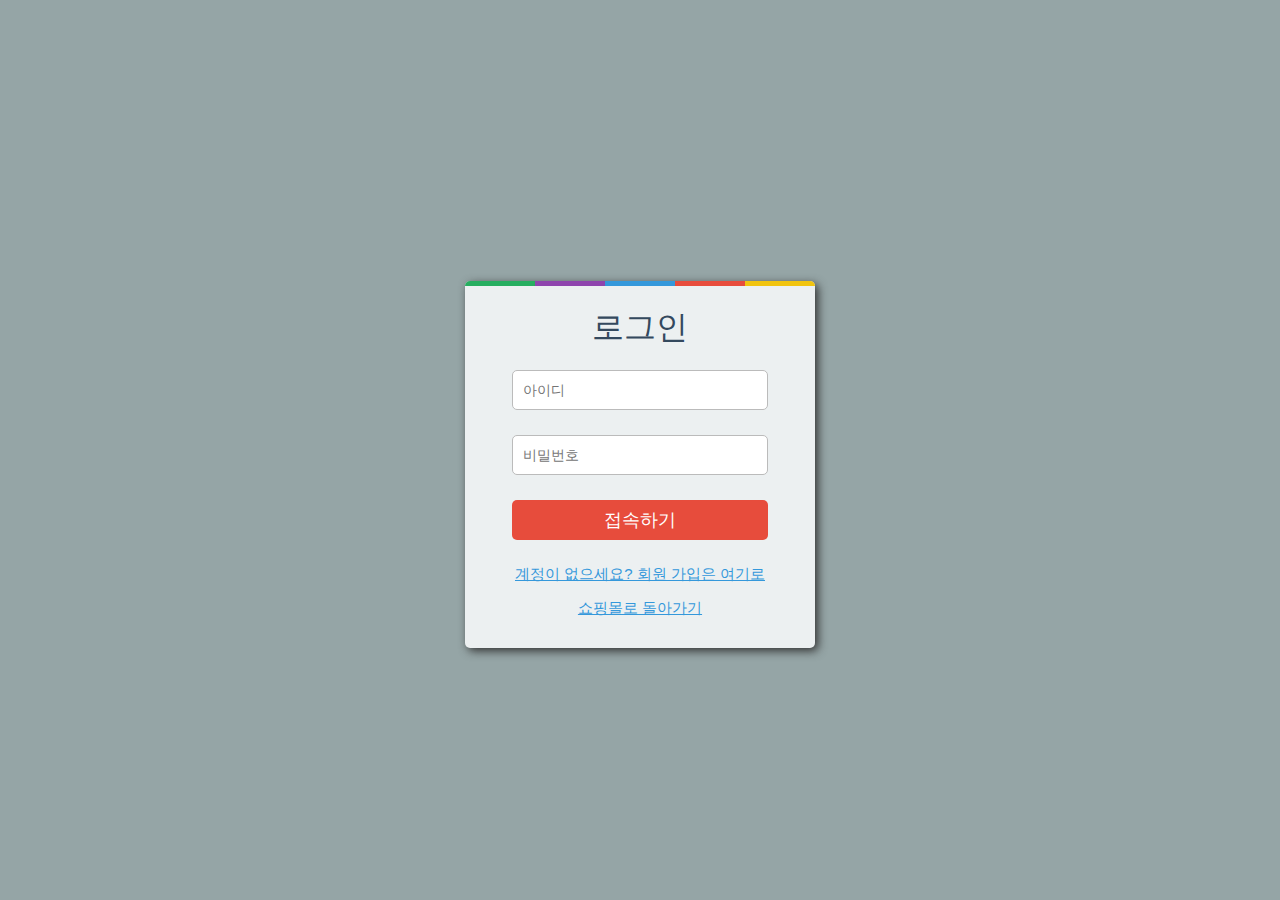
<file: TravelGoods/WebContent/suitcaseShop/shopping/memberJoin/index.html>
<!DOCTYPE html>
<html >
<head>
  <meta charset="UTF-8">
  <title>로그인 회원 가입 페이지</title>  
      <link rel="stylesheet" href="css/style.css">  
</head>
<body>
  <div class="login-wrap">
  <h2>로그인</h2>  
  <div class="form">
  	<form method="post" action="../loginPro.jsp">
	    <input type="text" placeholder="아이디" name="id" />
	    <input type="password" placeholder="비밀번호" name="passwd" />
	    <button> 접속하기 </button>
	    <a href="joinMemberForm.jsp"><p> 계정이 없으세요? 회원 가입은 여기로</p></a>
	    <a href="../shopMain.jsp"><p> 쇼핑몰로 돌아가기</p></a>
    </form>
  </div>
</div>
  <script src='https://code.jquery.com/jquery-1.10.0.min.js'></script>
  <script  src="js/index.js"></script>
</body>
</html>
</file>
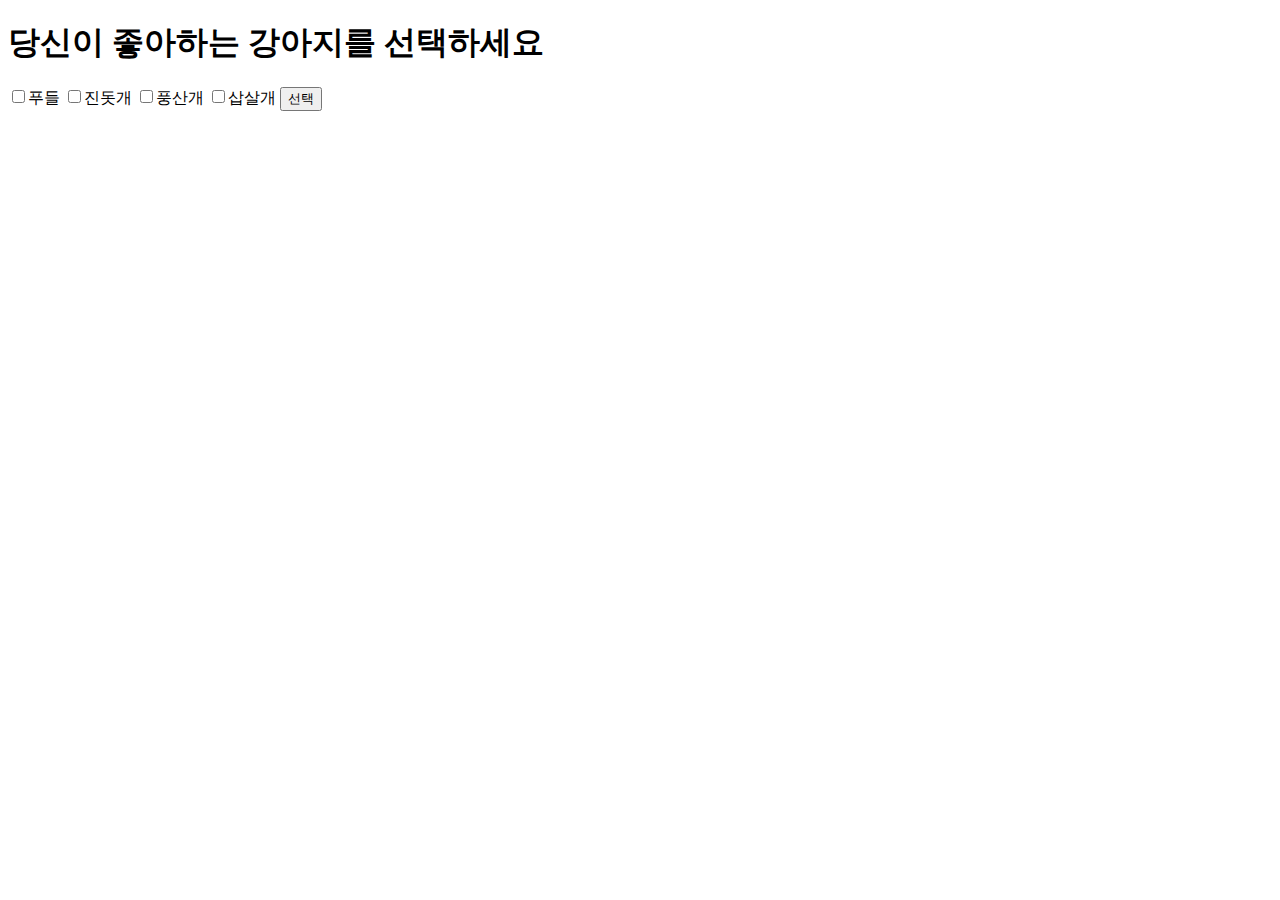
<file: JSP_v2/Chapter03/WebContent/dog.html>
<!DOCTYPE html>
<html>
<head>
<meta charset="UTF-8">
<title>애완견 선택</title>
</head>
<body>
<h1>당신이 좋아하는 강아지를 선택하세요</h1>
<form action="choiceDog" method="post">
	<input type="checkbox" name="dog" value="pu.jpg">푸들
	<input type="checkbox" name="dog" value="jin.jpg">진돗개
	<input type="checkbox" name="dog" value="pung.jpg">풍산개
	<input type="checkbox" name="dog" value="sap.jpg">삽살개
	<input type="submit" value="선택">
</form>
</body>
</html>
</file>
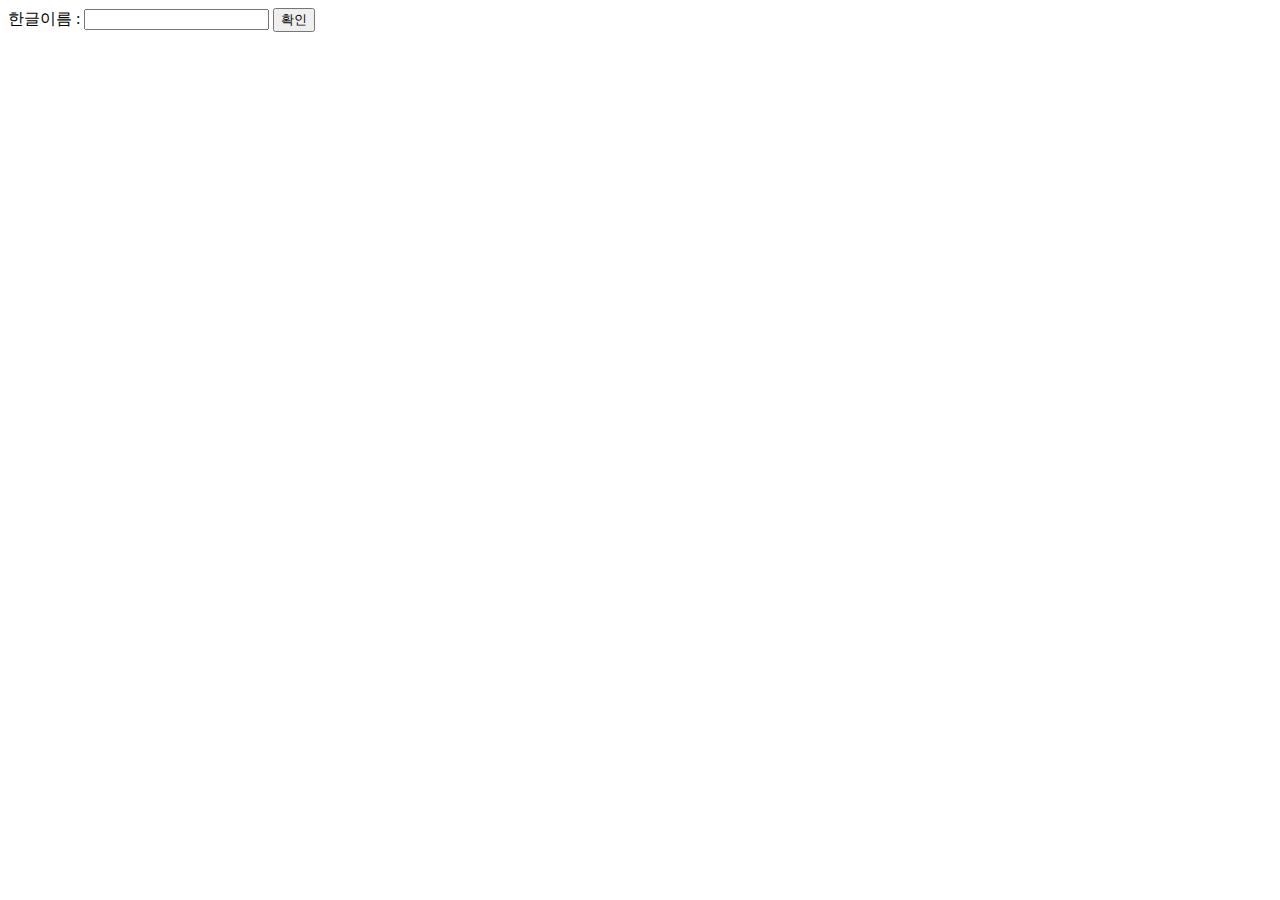
<file: JSP_v2/Chapter03/WebContent/hangul.html>
<!DOCTYPE html>
<html>
<head>
<meta charset="UTF-8">
<title>한글처리</title>
</head>
<body>
<form action="hangul" method="post">
	한글이름 : <input type="text" name="name">
	<input type="submit" value="확인">
</form>
</body>
</html>
</file>
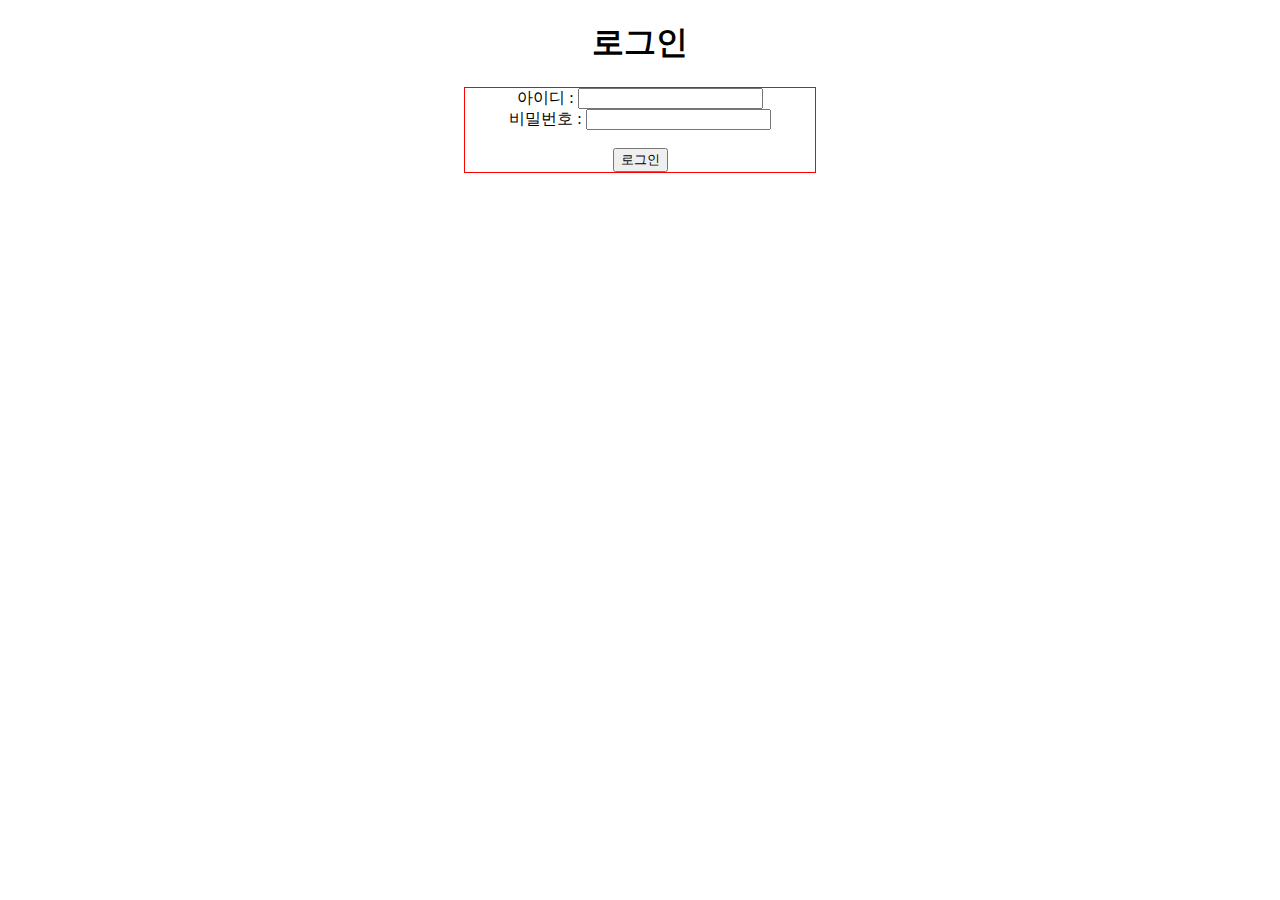
<file: JSP_v2/Chapter03/WebContent/login.html>
<!DOCTYPE html>
<html>
<head>
<meta charset="UTF-8">
<title>로그인 페이지</title>
<style>
	#loginFormArea{
		text-align : center;
		width : 350px;
		margin : auto;
		border : 1px solid red;
	}
	h1 {
		text-align : center;
	}
</style>
</head>
<body>
<h1>로그인</h1>
<section id = "loginFormArea">
<form action="login" method="get">
	<label id="id">아이디 : </label><input type="text" name="id" id="id"/><br>
	<label id="passwd">비밀번호 : </label><input type="password" name="passwd" id="passwd"/><br><br>
	<input type="submit" value="로그인">
</form>
</section>
</body>
</html>
</file>
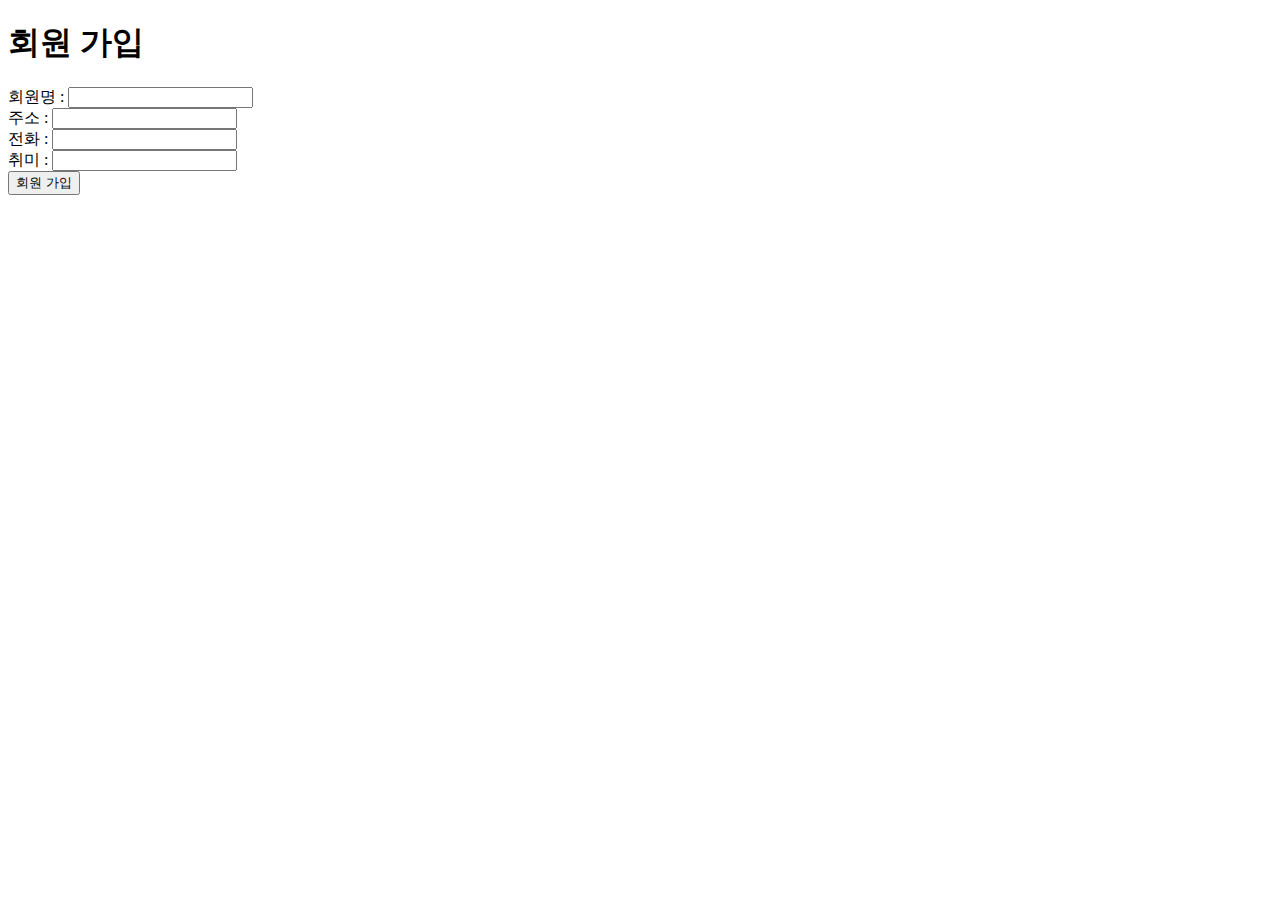
<file: JSP_v2/Chapter03/WebContent/memReg.html>
<!DOCTYPE html>
<html>
<head>
<meta charset="UTF-8">
<title>회원 가입</title>
</head>
<body>
<h1>회원 가입</h1>
<form action="memReg" method="post">
	회원명 : <input type="text" name="name"><br>
	주소 : <input type="text" name="addr"><br>
	전화 : <input type="text" name="tel"><br>
	취미 : <input type="text" name="hobby"><br>
	<input type="submit" value="회원 가입">
</form>
</body>
</html>
</file>
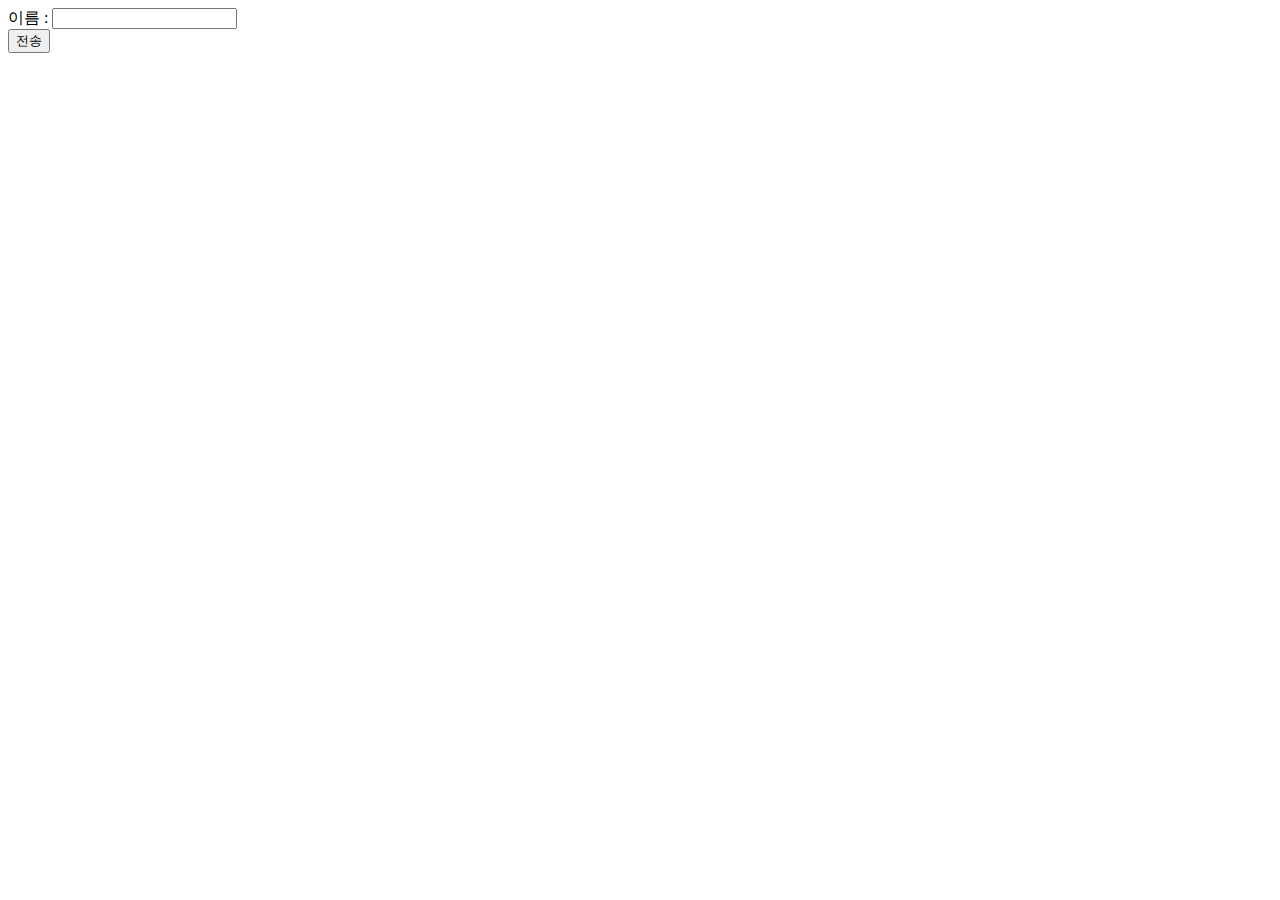
<file: JSP_v2/Chapter07/WebContent/beanTest.html>
<!DOCTYPE html>
<html>
<head>
<meta charset="UTF-8">
<title>JavaBean Test</title>
</head>
<body>
<form action="beanTest3.jsp" method="post">
	이름 : <input type="text" name="name"><br>
	<input type="submit" value="전송">
</form>
</body>
</html>
</file>
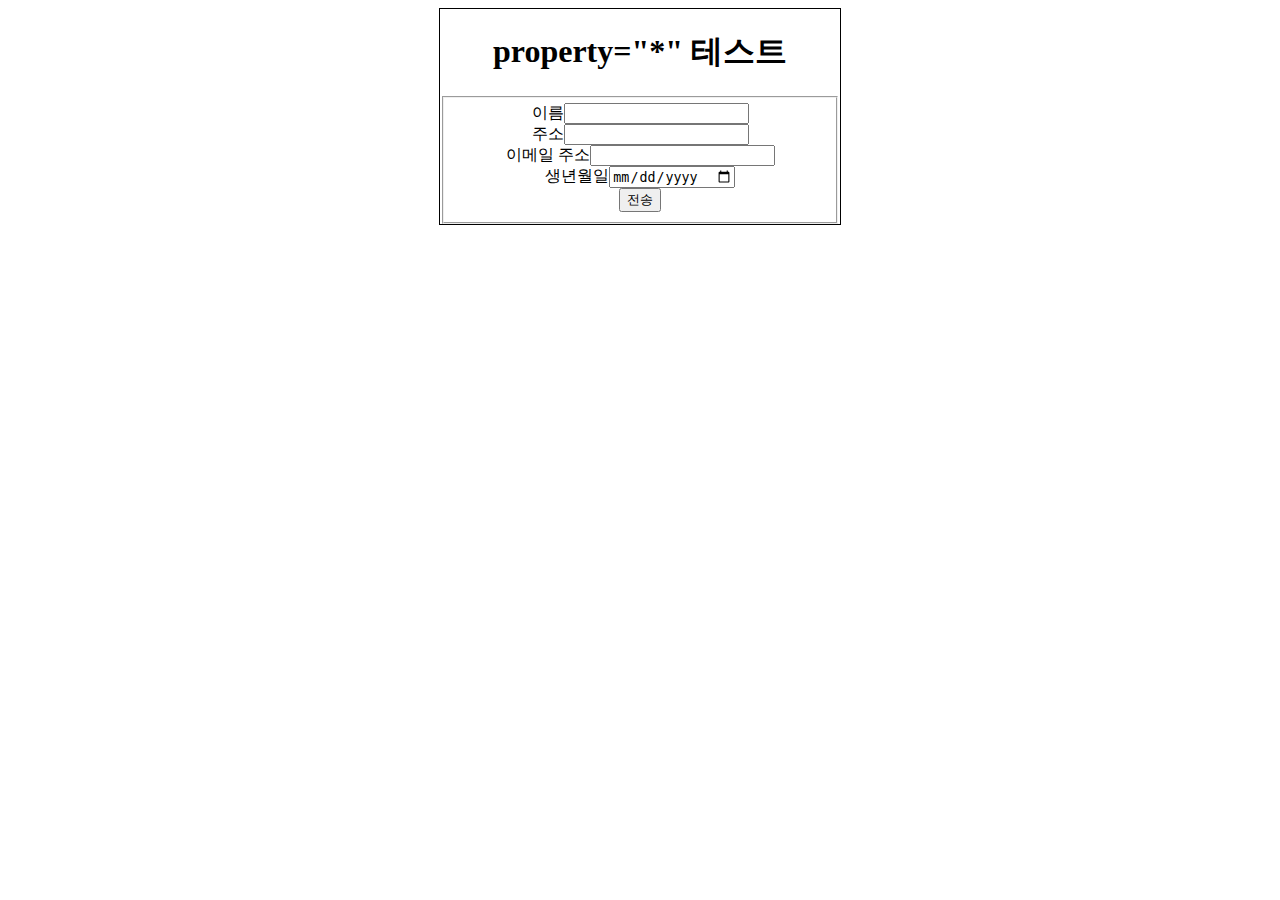
<file: JSP_v2/Chapter07/WebContent/beanTest2.html>
<!DOCTYPE html>
<html>
<head>
<meta charset="UTF-8">
<title></title>
<style type="text/css">
	#formArea {
		margin : 0 auto;
		width : 400px;
		border : 1px solid black;
	}
	
	h1, fieldset {
		text-align : center;
	}
</style>
</head>
<body>
<section id="formArea">
	<h1>property="*" 테스트</h1>
	<form action="beanTest4.jsp" method="post">
		<fieldset>
			<label for="name">이름</label><input type="text" name="name" id="name"><br>
			<label for="addr">주소</label><input type="text" name="addr" id="addr"><br>
			<label for="email">이메일 주소</label><input type="text" name="email" id="email"><br>
			<label for="birthday">생년월일</label><input type="date" name="birthday" id="birthday"><br>
			<input type="submit" value="전송">
		</fieldset>
	</form>
</section>
</body>
</html>
</file>
<file: TravelGoods/WebContent/suitcaseShop/shopping/memberJoin/css/style.css>
* {
  box-sizing: border-box;
  margin: 0;
  padding: 0;
}

html {
  background: #95a5a6;
  background-image: url(http://subtlepatterns2015.subtlepatterns.netdna-cdn.com/patterns/dark_embroidery.png);
  font-family: 'Helvetica Neue', Arial, Sans-Serif;
}
html .login-wrap {
  position: relative;
  margin: 0 auto;
  background: #ecf0f1;
  width: 350px;
  border-radius: 5px;
  box-shadow: 3px 3px 10px #333;
  padding: 15px;
}
html .login-wrap h2 {
  text-align: center;
  font-weight: 200;
  font-size: 2em;
  margin-top: 10px;
  color: #34495e;
}
html .login-wrap .form {
  padding-top: 20px;
}
html .login-wrap .form input[type="text"],
html .login-wrap .form input[type="password"],
html .login-wrap .form button {
  width: 80%;
  margin-left: 10%;
  margin-bottom: 25px;
  height: 40px;
  border-radius: 5px;
  outline: 0;
  -moz-outline-style: none;
}
html .login-wrap .form input[type="text"],
html .login-wrap .form input[type="password"] {
  border: 1px solid #bbb;
  padding: 0 0 0 10px;
  font-size: 14px;
}
html .login-wrap .form input[type="text"]:focus,
html .login-wrap .form input[type="password"]:focus {
  border: 1px solid #3498db;
}
html .login-wrap .form a {
  text-align: center;
  font-size: 15px;
  color: #3498db;
}
html .login-wrap .form a p {
  padding-bottom: 15px;
}
html .login-wrap .form button {
  background: #e74c3c;
  border: none;
  color: white;
  font-size: 18px;
  font-weight: 200;
  cursor: pointer;
  transition: box-shadow .4s ease;
}
html .login-wrap .form button:hover {
  box-shadow: 1px 1px 5px #555;
}
html .login-wrap .form button:active {
  box-shadow: 1px 1px 7px #222;
}
html .login-wrap:after {
  content: '';
  position: absolute;
  top: 0;
  left: 0;
  right: 0;
  background: -webkit-linear-gradient(left, #27ae60 0%, #27ae60 20%, #8e44ad 20%, #8e44ad 40%, #3498db 40%, #3498db 60%, #e74c3c 60%, #e74c3c 80%, #f1c40f 80%, #f1c40f 100%);
  background: -moz-linear-gradient(left, #27ae60 0%, #27ae60 20%, #8e44ad 20%, #8e44ad 40%, #3498db 40%, #3498db 60%, #e74c3c 60%, #e74c3c 80%, #f1c40f 80%, #f1c40f 100%);
  height: 5px;
  border-radius: 5px 5px 0 0;
}
</file>
